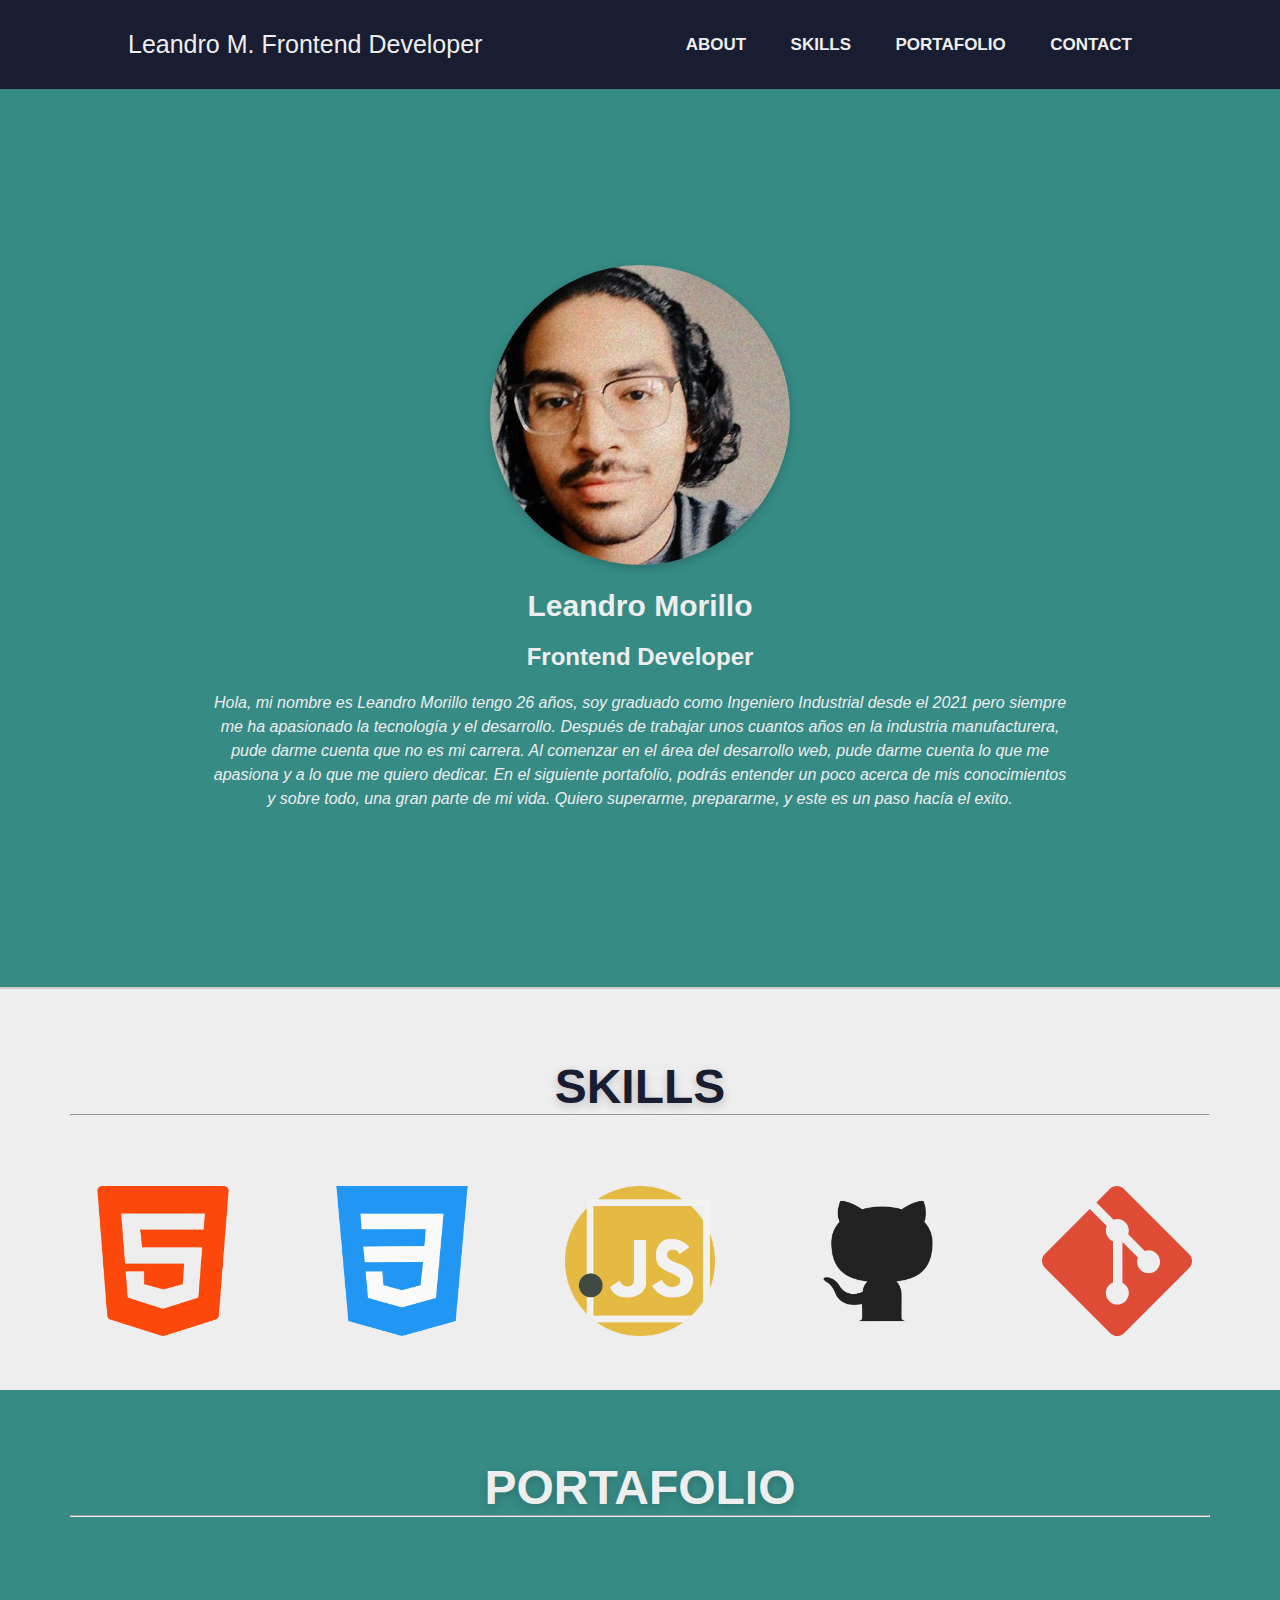
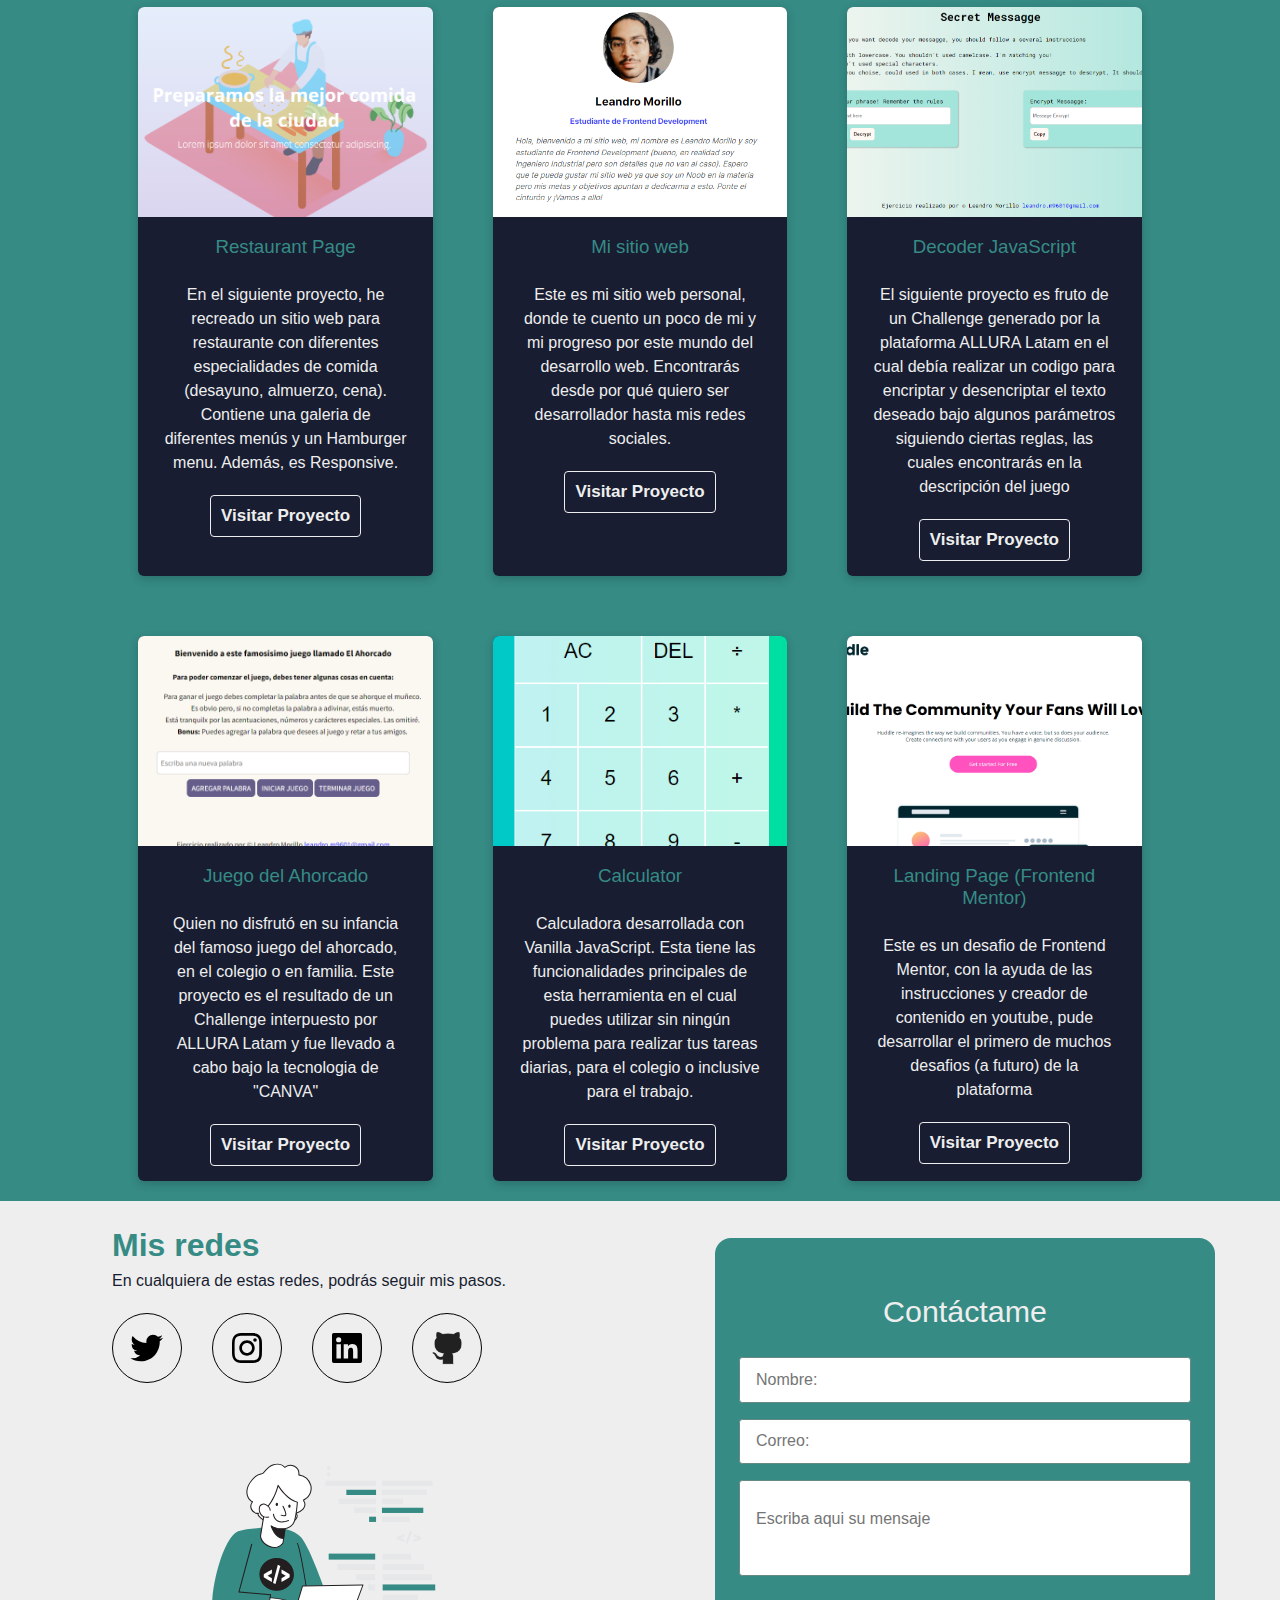
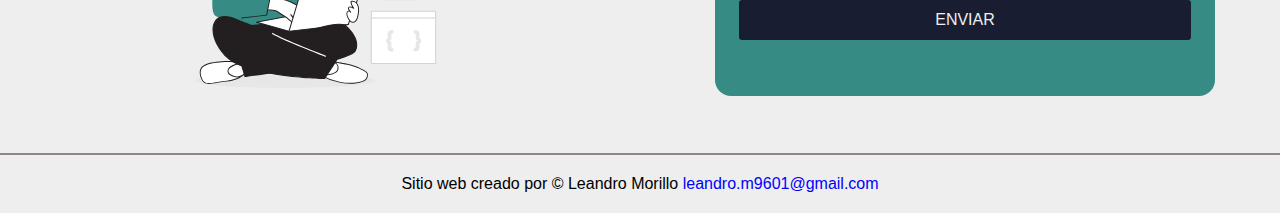
<file: index.html>
<!DOCTYPE html>
<html lang="en">
<head>
    <meta charset="UTF-8">
    <meta http-equiv="X-UA-Compatible" content="IE=edge">
    <meta name="viewport" content="width=device-width, initial-scale=1.0">
    <link rel="stylesheet" href="styles.css">
    <title>Mi portafolio</title>
</head>
<body>
    
    <!-- Header Section -->

<header>
    <div class="logo">
        <p>Leandro M. Frontend Developer</p>
    </div>
    <nav class="navbar">
        <ul class="navbar__menu">
            <li>
                <a href="#about">ABOUT</a>
            </li>
            <li>
                <a href="#skills">SKILLS</a>
            </li>
            <li>
                <a href="#portafolio">PORTAFOLIO</a>
            </li>
            <li>
                <a href="#contact">CONTACT</a>
            </li>
        </ul>
    </nav>
</header>


<main class="main">
    
    <!-- Hero Section -->
    
    <section class="hero" id="about">
        <div class="hero__container">
            <img src="img/me.jpg" alt="Leandro Morillo" class="hero__img">
            <h2 class="hero__name">Leandro Morillo</h2>
            <p class="hero__tag">Frontend Developer</p>
            <p class="hero__paragraph">Hola, mi nombre es Leandro Morillo tengo 26 años, soy graduado como Ingeniero Industrial desde el 2021 pero siempre me ha apasionado la tecnología y el desarrollo. Después de trabajar unos cuantos años en la industria manufacturera, pude darme cuenta que no es mi carrera. Al comenzar en el área del desarrollo web, pude darme cuenta lo que me apasiona y a lo que me quiero dedicar. En el siguiente portafolio, podrás entender un poco acerca de mis conocimientos y sobre todo, una gran parte de mi vida. Quiero superarme, prepararme, y este es un paso hacía el exito.
            </p>
        </div>
    </section>

    <!-- SKILL SECTION -->

    <section class="skills" id="skills">
        <h2 class="skills__title">
            SKILLS
            <hr>
        </h2>

        <div class="skills__icons">
            <div>
                <img src="img/html-5.png" alt="HTML5">
            </div>
            <div>
                <img src="img/css-3.png" alt="CSS3">
            </div>
            <div>
                <img src="img/javascript.png" alt="JS">
            </div>
            <div>
            <img src="img/github.png" alt="GITHUB">
            </div>
            <div>
                <img src="img/git.svg" alt="GIT">
            </div>
        </div>
    </section>

    <!-- PORTAFOLIO SECTION -->

    <section class="portafolio" id="portafolio">
        <h2 class="portafolio__title">
            PORTAFOLIO
            <hr>
        </h2>
        
        <div class="portafolio__menu">
            <div class="portafolio__card">
                <figure>
                    <img src="img/img_restaurant.PNG" alt="RESTAURANT">
                </figure>

                <div class="card__contenido">
                    <h3>Restaurant Page</h3>
                    <p>En el siguiente proyecto, he recreado un sitio web para restaurante con diferentes especialidades de comida (desayuno, almuerzo, cena). Contiene una galeria de diferentes menús y un Hamburger menu. Además, es Responsive.</p>
                    <a href="https://lmorillo96.github.io/restaurant_web/" target="_blank" class="btn">Visitar Proyecto</a>
                </div>
            </div>

            <div class="portafolio__card">
                <figure>
                    <img src="img/img_myweb.PNG" alt="img">
                </figure>

                <div class="card__contenido">
                    <h3>Mi sitio web</h3>
                    <p>Este es mi sitio web personal, donde te cuento un poco de mi y mi progreso por este mundo del desarrollo web. Encontrarás desde por qué quiero ser desarrollador hasta mis redes sociales.</p>
                    <a href="https://lmorillo96.github.io/website_personal/" target="_blank" class="btn">Visitar Proyecto</a>
                </div>
            </div>

            <div class="portafolio__card">
                <figure>
                    <img src="img/decoder.PNG" alt="img">
                </figure>

                <div class="card__contenido">
                    <h3>Decoder JavaScript</h3>
                    <p>El siguiente proyecto es fruto de un Challenge generado por la plataforma ALLURA Latam en el cual debía realizar un codigo para encriptar y desencriptar el texto deseado bajo algunos parámetros siguiendo ciertas reglas, las cuales encontrarás en la descripción del juego</p>
                    <a href="https://lmorillo96.github.io/challenge-oracle-decoder/" target="_blank" class="btn">Visitar Proyecto</a>
                </div>
            </div>

            <div class="portafolio__card">
                <figure>
                    <img src="img/ahorcado_game.PNG" alt="img">
                </figure>

                <div class="card__contenido">
                    <h3>Juego del Ahorcado</h3>
                    <p>Quien no disfrutó en su infancia del famoso juego del ahorcado, en el colegio o en familia. Este proyecto es el resultado de un Challenge interpuesto por ALLURA Latam y fue llevado a cabo bajo la tecnologia de "CANVA"</p>
                    <a href="https://lmorillo96.github.io/ahorcado_game/" target="_blank" class="btn">Visitar Proyecto</a>
                </div>
            </div>

            <div class="portafolio__card">
                <figure>
                    <img src="img/img-calculator.PNG" alt="img">
                </figure>

                <div class="card__contenido">
                    <h3>Calculator</h3>
                    <p>Calculadora desarrollada con Vanilla JavaScript. Esta tiene las funcionalidades principales de esta herramienta en el cual puedes utilizar sin ningún problema para realizar tus tareas diarias, para el colegio o inclusive para el trabajo.</p>
                    <a href="https://lmorillo96.github.io/calculator_js/" target="_blank" class="btn">Visitar Proyecto</a>
                </div>
            </div>

            <div class="portafolio__card">
                <figure>
                    <img src="img/img-landingpage.PNG" alt="img">
                </figure>

                <div class="card__contenido">
                    <h3>Landing Page (Frontend Mentor)</h3>
                    <p>Este es un desafio de Frontend Mentor, con la ayuda de las instrucciones y creador de contenido en youtube, pude desarrollar el primero de muchos desafios (a futuro) de la plataforma</p>
                    <a href="https://lmorillo96.github.io/landing_page/" target="_blank" class="btn">Visitar Proyecto</a>
                </div>
            </div>
    
        </div>
    </section>

    <!-- FOOTER SECTION -->

    <footer class="contact" id="contact">
        <div class="contact__container">

            <div class="contact__contacts">

                <div class="contact__text">
                    <h2 class="contact__title">Mis redes</h2>
                    <p class="contact__copy">En cualquiera de estas redes, podrás seguir mis pasos.</p>
                    
                    <div class="contact__social">
                        <a href="https://twitter.com/lmorillo96" class="contact__link" target="_blank">
                            <img src="img/bxl-twitter.svg" alt="Twitter" class="contact__icon">
                        </a>
                        <a href="https://www.instagram.com/leomorillos/" class="contact__link" target="_blank">
                            <img src="img/bxl-instagram.svg" alt="Instagram" class="contact__icon">
                        </a>
                        <a href="https://www.linkedin.com/in/leandro-morillo-911622202/" class="contact__link" target="_blank">
                            <img src="img/bxl-linkedin-square.svg" alt="Twitter" class="contact__icon">
                        </a>
                        <a href="https://github.com/lmorillo96" class="contact__link" target="_blank">
                            <img src="img/github.png" alt="Twitter" class="contact__icon">
                        </a>
                    </div>
                </div>
                    
                <figure class="contact__picture">
                    <img src="img/Web Developer_Flatline.svg" alt="contactame" class="picture__img">
                </figure>
                
            </div>

            <form id="form" class="form" action="">
                <div class="form__container">
                    <h2 class="form__title">Contáctame</h2>
                    <input id="name" type="text" class="form__input" required="required" placeholder="Nombre: " name="nombre";>
                    <input id="email" type="email" class="form__input" required="required" placeholder="Correo: " name="email">
                    <textarea id="mensaje" class="form__input form__input--message" required="required" placeholder="Escriba aqui su mensaje" name="mensaje"></textarea>
                    <input type="submit" value="ENVIAR" class="form__cta">
                </div>
            </form>
            <a href="mailto:leandro.m9601@gmail.com" id="mailto"></a>
        </div>

        <p class="contact__copyright">
            Sitio web creado por &copy; Leandro Morillo
        </p>
    
    </footer>

</main>

    <script src="contactame.js"></script>
</body>
</html>
</file>
<file: styles.css>
:root {
    --p-color: #181D31;
    --s-color: #EEEEEE;
    --l-color: #678983;
    --b-color: #368B85;
    --h-color: #C0FEFC;
    --shadow: 0 3px 10px rgb(0 0 0 / 0.2);
    --font: 'Roboto', sans-serif;
    --t-animation: all 0.3s ease 0s;
}

* {
	padding: 0;
	margin: 0;
	box-sizing: border-box;
    scroll-behavior: smooth;
}

body {
    width: 100vw;
    font-family: var(--font);
    background-color: var(--s-color);
}

   /* Header Section */

header {
    display: flex;
    justify-content: space-between;
    align-items: center;
    position: sticky;
    top: 0;
    width: 100%;
    background-color: var(--p-color);
    color: var(--s-color);
    padding: 30px 10%;
    min-height: 5%;
    z-index: 1;
}


li, a, button {
    font-weight: bold;
    font-size: 17px;
    color: var(--s-color);
    text-decoration: none;
}

.logo {
    cursor: pointer;
}

.logo p {
    transition: var(--t-animation);
    font-size: 25px;
}

.logo p:hover {
    color: var(--l-color);
    font-size: 25.5px;
} 

.navbar {
    list-style: none;
}

.navbar__menu li {
    display: inline-block;
    padding: 0px 20px;
}

.navbar__menu li a {
    transition: var(--t-animation);
}

.navbar__menu li a:hover {
    color: var(--l-color);
    font-size: 18px;
}

    /* Hero Section */

.hero {
    display: flex;
    align-items: center;
    text-align: center;
    background-color: var(--b-color);
    border-bottom: 2px solid #ccc;
    padding: 25px;
    height: 100vh;
}

.hero__container {
    width: 70%;
    margin: 0 auto;
}

.hero__name {
    margin: 20px;
    color: var(--s-color);
    font-size: 30px;
    transition: var(--t-animation);
}

.hero__name h2 {
    box-shadow: var(--shadow);
}

.hero__name:hover {
    color: var(--h-color);
    font-size: 32px;
}

.hero__tag {
    margin: 20px;
    color: var(--s-color);
    font-weight: bold;
    font-size: 1.5em;
    cursor: pointer;
    transition: var(--t-animation);
}

.hero__tag:hover {
    color: var(--h-color);
    font-size: 25px;
}

.hero__paragraph {
    font-weight: 400;
    line-height: 1.5;
    font-size: 1em;
    font-style: italic;
    color: var(--s-color);
}

.hero__img {
    max-width: 300px;
    border-radius: 50%;
    cursor: pointer;
    transition: var(--t-animation);
}


.hero__container img {
    box-shadow: var(--shadow);
}

    /* skills section */

.skills {
    min-height: auto;
    background-color: var(--s-color);
}

.skills__title {
    display: block;
    width: 100%;
    padding: 70px;
    font-size: 3em;
    color: var(--p-color);
    text-align: center;
    transition: var(--t-animation);
    cursor: pointer;
    text-shadow: var(--shadow);
}

.skills__title:hover {
    color: var(--b-color);
    font-size: 3.1em;
}

.skills__icons {
    display: flex;
    flex-wrap: wrap;
    justify-content: space-evenly;
    padding-bottom: 50px;
}

.skills img {
    width: 150px;
    height: 150px;
    cursor: pointer;
    transition: var(--t-animation);
}

.skills img:hover {
    width: 170px;
    height: 170px;
}

  /* portafolio section */

.portafolio {
    background-color: var(--b-color);
}

.portafolio__title {
    display: block;
    width: 100%;
    padding: 70px;
    font-size: 3em;
    color: var(--s-color);
    text-align: center;
    cursor: pointer;
    text-shadow: var(--shadow);
    transition: var(--t-animation);
}

.portafolio__title:hover {
    color: var(--p-color);
    font-size: 3.05em;
}

.portafolio__menu {
    width: 100%;
    display: flex;
    flex-wrap: wrap;
    gap: 20px;
    justify-content: center;
}

.portafolio__card {
    width: 23%;
    margin: 20px;
    border-radius: 6px;
    overflow: hidden;
    background-color: var(--p-color);
    box-shadow: var(--shadow);
    cursor: default;
    transition: var(--t-animation);
}

.portafolio__card:hover {
    box-shadow: var(--shadow);
    opacity: 0.9;
    transform: translateY(-3%);
}

.portafolio__card img {
    width: 100%;
    height: 210px;
    object-fit: cover;
}

.card__contenido {
    padding: 15px;
    text-align: center;
}

.card__contenido p {
    line-height: 1.5;
    color: var(--s-color);
    padding: 10px;
}

.card__contenido h3 {
    font-weight: 400;
    margin-bottom: 15px;
    transition: var(--t-animation);
    color: var(--b-color);
}

.card__contenido:hover h3{
    font-size: 20px;
    color: var(--s-color);
}

.card__contenido .btn {
    text-decoration: none;
    display: inline-block;
    padding: 10px;
    margin-top: 10px;
    color: var(--s-color);
    border: 1px solid var(--s-color);
    border-radius: 4px;
    transition: var(--t-animation);
}

.card__contenido .btn:hover {
    background-color: var(--s-color);
    color: var(--p-color);
}

    /* Contact Section */

.contact__container {
    display: grid;
    grid-template-columns: repeat(2, 1fr);
    gap: 20px;
    place-items: center;
}

.contact__text {
    margin: 20px 0;
    font-weight: 300;
    line-height: 1.5;
}

.contact__title {
    color: var(--b-color);
    font-size: 2em;
}

.contact__copy {
    font-size: 1em;
    margin-bottom: 20px;
    color: var(--p-color);
}

.contact__social {
    display: flex;
    flex-wrap: wrap;
    gap: 10px;
}

.contact__link {
    width: 70px;
    height: 70px;
    border: 1px solid black;
    border-radius: 50%;
    margin-right: 20px;
    margin-bottom: 20px;
    display: flex;
    justify-content: center;
    align-items: center;
    transition: var(--t-animation);
}

.contact__link:hover {
    background-color: var(--s-color);
    opacity: 0.7;
}

.contact__icon {
    width: 40px;
    transition: var(--t-animation);
}

.contact__link:hover .contact__icon {
    width: 45px;
}

.contact__picture {
    margin: 0;
}

.picture__img {
    width: 100%;
}

    /* FORM */

.form {
    width: 90%;
    margin: auto;
    max-width: 500px;
    border-radius: 1em;
    padding: 3.5em 1.5em;
    background-color: var(--b-color);
}

.form__container {
    width: 100%;
    display: grid;
    gap: 1em;
    grid-auto-columns: 100%;
}

.form__title {
    text-align: center;
    font-size: 1.9em;
    margin-bottom: 0.4em;
    color: var(--s-color);
    font-weight: 300;
}

.form__input {
    font-family: var(--font);
    font-size: 1rem;
    padding: 0.8em 1em;
    outline: none;
    border: none;
    border: 1px solid var(--l-color);
    border-radius: 0.2em;
}

.form__input--message {
    resize: none;
    padding: 1.8em 1em;
    margin-bottom: .5em;

}

.form__cta {
    font-family: inherit;
    font-size: 1rem;
    background-color: var(--p-color);
    color: var(--s-color);
    border: none;
    font-weight: 300;
    padding: .7em 0;
    border-radius: .2em;
    cursor: pointer;
    font-weight: 400;
    transition: var(--t-animation);
}

.form__cta:hover {
    background-color: var(--s-color);
    color: var(--p-color);
    opacity: 1;
}

    /* footer section */

.contact__copyright {
    padding: 20px;
    border-top: 2px solid #918484;
    text-align: center;
}

.contact__copyright::after {
    content: "leandro.m9601@gmail.com";
    color: blue;
}

#trucazo{
    opacity: 0;
}

@media (max-width: 1024px) {

    header {
        padding: 30px;
        display: flex;
        justify-content: space-between;
    }

    .portafolio__card {
        width: 30%;
    }
}

@media (max-width: 768px) {
    header {
        padding: 20px 10px;
    }

    .logo p {
        font-size: 1.5em;
    } 

    .hero__img {
        max-width: 200px;
    }

    li, a, button {
        font-weight: 400;
    }

    .navbar__menu {
        display: flex;
    }

    .portafolio__card {
        width: 50%;
    }

    .card__contenido h3 {
        font-size: 2em;
    }

    .card__contenido:hover h3 {
        font-size: 2em;
    }

    .card__contenido p {
        line-height: 1.5;
        font-size: 1.2rem;
    }

    .card__contenido .btn {
        padding: 20px;
        margin-top: 20px;
        font-size: 1.2em;
        margin-bottom: 20px;
    }
    
    .contact__title {
        text-align: center;
    }

    .contact__title h2 {
        font-size: 3em;
    }

    .contact__copy {
        text-align: center;
        font-size: 1.5em;
        margin: 20px;
    }

    .contact__social {
        justify-content: center;
    }
}

@media (max-width: 425px) {

    .hero__name {
        font-size: 3em;
    }

    .hero__tag {
        font-size: 2em;
    }

    .hero__paragraph {
        display: none;
    }

    .navbar {
        display: none;
    }

    .skills__icons {
        flex-direction: column;
        align-content: center;
        gap: 30px;
    }

    .card__contenido p {
        display: none;
    }

    .contact__container {
        grid-template-columns: 1fr;
    }

    .form {
        margin-bottom: 50px;
        width: 80%;
    }

    .portafolio__card {
        width: 100%;
        margin-bottom: 50px;
    }
}

@media (max-width: 375px) {
    .portafolio__title {
        font-size: 35px;
        text-align: center;
    }

    .portafolio__title:hover {
        font-size: 36px;
    }
}


@media (max-width: 360px) {
    body {
        width: 100vw;
    }

    .logo p {
        font-size: 16px;
    }

    .portafolio__title {
        font-size: 2em;
        text-align: center;
    }

    .portafolio__title:hover {
        font-size: 2em;
    }

    .hero__name {
        font-size: 30px;
    }

    .hero__name:hover {
        font-size: 30px;
    }
} 

@media (max-width: 320px) {

    .hero__img {
        max-width: 180px;
    }
}
</file>
